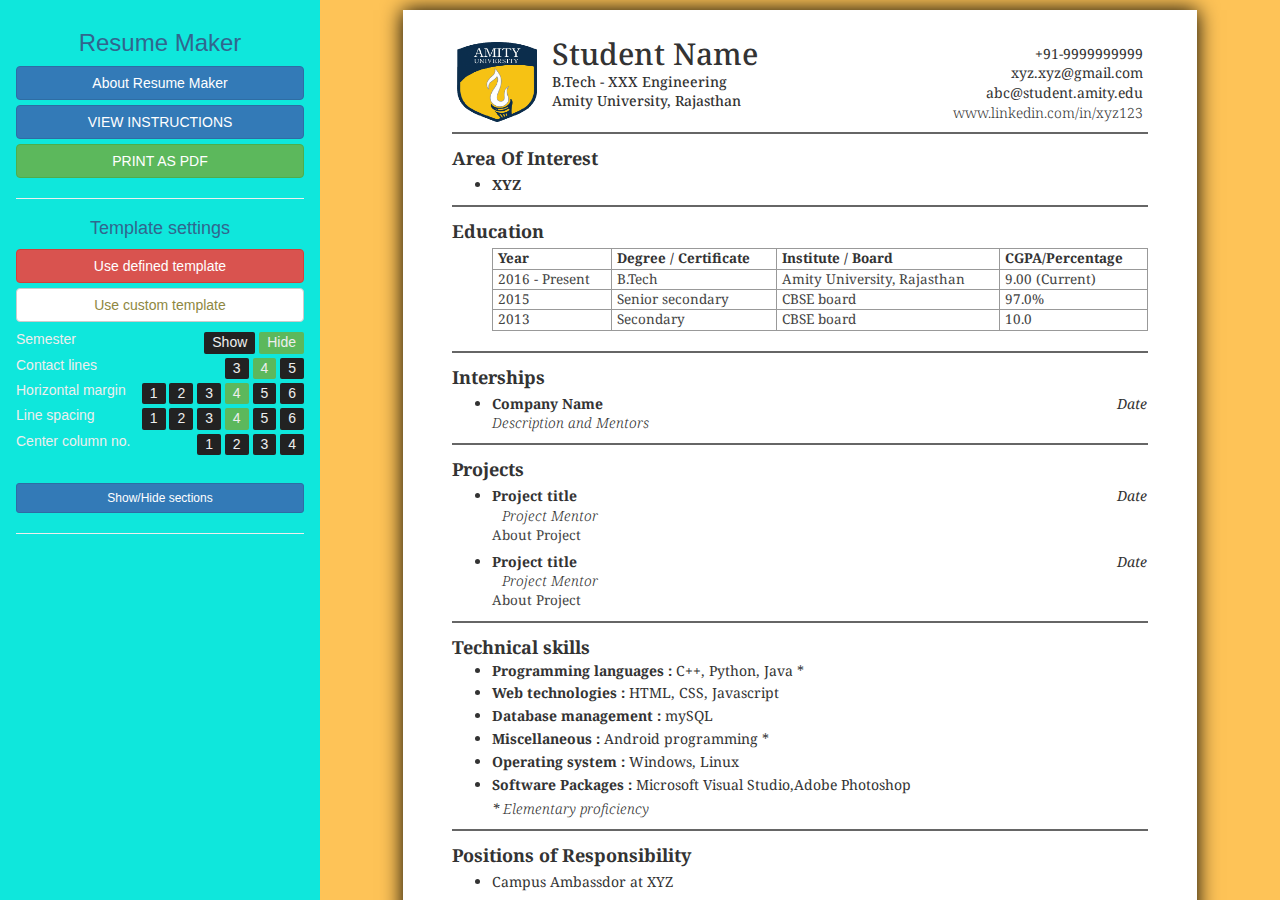
<file: index.html>
<html>
<head>
	<title>Resume Maker</title>
	<link rel="stylesheet" type="text/css" href="css/bootstrap.min.css">
	<!-- <link rel="stylesheet" type="text/css" href="css/scroll.css"> -->
	<link rel="stylesheet" type="text/css" href="css/column_scroll.css">
	<link rel="stylesheet" type="text/css" href="css/thin_scroll.css">
	<link rel="stylesheet" type="text/css" href="css/theme.css">
	<link rel="stylesheet" type="text/css" href="css/main.css">
	<link href='https://fonts.googleapis.com/css?family=Roboto:300,400,500' rel='stylesheet' type='text/css'>
	<link href='https://fonts.googleapis.com/css?family=Droid+Serif:400,700' rel='stylesheet' type='text/css'>
	<meta name="description" content="Online document editor like interface to create and save Resume">
	<meta name="keywords" content="resume,cv,maker,creator,generator,projects,computer science">
</head>

<body>

<div class="container-fluid">

	<div class="row">


		<div class="col-sm-3 no-print" id="left">

			<div id="panel">

					<h3 class="text-center" data-toggle="modal" data-target="#aboutModal">Resume Maker</h3>
                    <button class="btn btn-block btn-primary" data-toggle="modal" data-target="#aboutModal">About Resume Maker</button>
				

				<button class="btn btn-block btn-primary" data-toggle="modal" data-target="#usageModal">VIEW INSTRUCTIONS</button>
				<button class="btn btn-block btn-success" onclick="window.print()">PRINT AS PDF</button>

				<hr>

				<h4 class="text-center">Template settings</h4>
				<button id="defaultTemplateBtn" class="btn btn-block btn-danger" onclick="template('default');">Use defined template</button>
				<button id="customTemplateBtn" class="btn btn-block btn-default" onclick="template('custom');">Use custom template</button>
				<h5>
					Semester
					<div class="toggle-button">
						<div class="toggle-option" data-toggle="minor" id="minorShow">Show</div>
						<div class="toggle-option selected" data-toggle="minor" id="minorHide">Hide</div>
					</div>
				</h5>
				<h5>
					Contact lines
					<div class="toggle-button">
						<div class="toggle-option" data-toggle="contact" id="contact3">3</div>
						<div class="toggle-option selected" data-toggle="contact" id="contact4">4</div>
						<div class="toggle-option" data-toggle="contact" id="contact5">5</div>
					</div>
				</h5>
				<h5>
					Horizontal margin
					<div class="toggle-button">
						<div class="toggle-option" data-toggle="margin" id="margin1">1</div>
						<div class="toggle-option" data-toggle="margin" id="margin2">2</div>
						<div class="toggle-option" data-toggle="margin" id="margin3">3</div>
						<div class="toggle-option selected" data-toggle="margin" id="margin4">4</div>
						<div class="toggle-option" data-toggle="margin" id="margin5">5</div>
						<div class="toggle-option" data-toggle="margin" id="margin6">6</div>
					</div>
				</h5>
				<h5>
					Line spacing
					<div class="toggle-button">
						<div class="toggle-option" data-toggle="line" id="line1">1</div>
						<div class="toggle-option" data-toggle="line" id="line2">2</div>
						<div class="toggle-option" data-toggle="line" id="line3">3</div>
						<div class="toggle-option selected" data-toggle="line" id="line4">4</div>
						<div class="toggle-option" data-toggle="line" id="line5">5</div>
						<div class="toggle-option" data-toggle="line" id="line6">6</div>
					</div>
				</h5>
				<h5>
					Center column no.
					<div class="toggle-button">
						<div class="toggle-option multi-select" data-toggle="column" id="column1">1</div>
						<div class="toggle-option multi-select" data-toggle="column" id="column2">2</div>
						<div class="toggle-option multi-select" data-toggle="column" id="column3">3</div>
						<div class="toggle-option multi-select" data-toggle="column" id="column4">4</div>
					</div>
				</h5>
				
				<br>
				
				<div id="customTemplateOptions">
					<h5>
						Font type
						<div class="toggle-button">
							<div class="toggle-option" data-toggle="font" id="fontVerdanaSans">1</div>
							<div class="toggle-option" data-toggle="font" id="fontMonospace">2</div>
							<div class="toggle-option" data-toggle="font" id="fontRoboto">3</div>
							<div class="toggle-option selected" data-toggle="font" id="fontDroid">4</div>
						</div>
					</h5>
					<h5>
						Title case
						<div class="toggle-button">
							<div class="toggle-option selected" data-toggle="case" id="caseNormal">Default</div>
							<div class="toggle-option" data-toggle="case" id="caseUpper">Uppercase</div>
						</div>
					</h5>
					<h5>
						Title style
						<div class="toggle-button">
							<div class="toggle-option selected" data-toggle="title" id="titleRuled">Ruled</div>
							<div class="toggle-option" data-toggle="title" id="titleShaded">Shaded</div>
						</div>
					</h5>
					<h5>
						Title rule position
						<div class="toggle-button">
							<div class="toggle-option selected" data-toggle="rule" id="ruleAbove">Above title</div>
							<div class="toggle-option" data-toggle="rule" id="ruleBelow">Below title</div>
						</div>
					</h5>
					<br>
					<h5>
						Image
						<div class="toggle-button">
							<div class="toggle-option selected" data-toggle="image" id="imageShow">Show</div>
							<div class="toggle-option" data-toggle="image" id="imageHide">Hide</div>
						</div>
					</h5>
					<h5>
						Roll No
						<div class="toggle-button">
							<div class="toggle-option selected" data-toggle="roll" id="rollShow">Show</div>
							<div class="toggle-option" data-toggle="roll" id="rollHide">Hide</div>
						</div>
					</h5>
					<h5>
						Course
						<div class="toggle-button">
							<div class="toggle-option selected" data-toggle="course" id="course1">1 line</div>
							<div class="toggle-option" data-toggle="course" id="course2">2 lines</div>
						</div>
					</h5>
					<h5>
						Table border
						<div class="toggle-button">
							<div class="toggle-option selected" data-toggle="table" id="tableShow">Show</div>
							<div class="toggle-option" data-toggle="table" id="tableHide">Hide</div>
						</div>
					</h5>
					<h5>
						Education year column
						<div class="toggle-button">
							<div class="toggle-option selected" data-toggle="edyear" id="edyearFirst">First</div>
							<div class="toggle-option" data-toggle="edyear" id="edyearLat">Last</div>
						</div>
					</h5>
					<h5>
						Experience layout
						<div class="toggle-button">
							<div class="toggle-option selected" data-toggle="experience" id="experience1">L1</div>
							<div class="toggle-option" data-toggle="experience" id="experience2">L2</div>
						</div>
					</h5>
					<h5>
						Projects layout
						<div class="toggle-button">
							<div class="toggle-option selected" data-toggle="projects" id="projects1">L1</div>
							<div class="toggle-option" data-toggle="projects" id="projects2">L2</div>
						</div>
					</h5>
					<br>
				</div>

				<h5>
					<button class="btn btn-sm btn-block btn-primary" data-toggle="modal" data-target="#sectionToggleModal">Show/Hide sections</button>
				</h5>

				<hr>

				<!--<h4 class="text-center">Lists and points</h4>
				<button class="btn btn-block btn-xs btn-success" onclick="insertList();">+ Insert sub-list</button>
				<button class="btn btn-block btn-xs btn-warning" onclick="decreaseIndent();">&lt;&lt; Decrese indentation</button>
				<button class="btn btn-block btn-xs btn-warning" onclick="increaseIndent();">&gt;&gt; Increase indentation</button>
				<h5>
					List style :
					<div class="toggle-button">
						<button class="btn btn-xs custom-button" onclick="changeListStyle('disc');">&#9899;</button>
						<button class="btn btn-xs custom-button" onclick="changeListStyle('circle');">&#9898;</button>
						<button class="btn btn-xs custom-button" onclick="changeListStyle('square');">&#9632;</button>
						<button class="btn btn-xs custom-button" onclick="changeListStyle('dash');">-</button>
						<button class="btn btn-xs custom-button" onclick="changeListStyle('decimal');">1.</button>
						<button class="btn btn-xs custom-button" onclick="changeListStyle('upper-roman');">I.</button>
						<button class="btn btn-xs custom-button" onclick="changeListStyle('lower-roman');">i.</button>
						<button class="btn btn-xs custom-button" onclick="changeListStyle('upper-alpha');">A.</button>
						<button class="btn btn-xs custom-button" onclick="changeListStyle('lower-alpha');">a.</button>
					</div>
				</h5> -->

			</div>

		</div>


		<div class="col-sm-9 text-center" id="right">

			<div id="page" class="droid">

				<div class="row" style="margin-bottom:10px;">
				<div class="col-sm-12">
					<div style="display:inline-block;" id="image_box">
						<img src="images/logo.png" height="80" width="80">
					</div>
					<div id="info" style="display:inline-block;">
						<h2 id="contentName">Student Name</h2>
						<h5 id="contentCourse">B.Tech - XXX Engineering</h5>
						<h5 id="contentBranch">XXX Engineering</h5>
						<h5 id="contentMinor">Currently in X/6 semster.</h5>
						<h5 id="contentCollege">Amity University, Rajasthan</h5>
					</div>
					<div id="contact" style="float:right; display:inline-block;">
						+91-9999999999<br>
						xyz.xyz@gmail.com<br>
						abc@student.amity.edu<br>
						<span class="light" id="contactLink1">www.linkedin.com/in/xyz123<br></span>
						<span class="light" id="contactLink2">github.com/xyz123<br></span>
					</div>
				</div>
				</div>

				<div class="section" id="sectionExperience">
					<div class="section-title ruled rule-above">
						<hr class="hr-above">
						<h4><strong>Area Of Interest</strong></h4>
						<hr class="hr-below">
					</div>
					<ul>
					<li>
						<div>	
						<div class="title">XYZ</div>
						
						</div>
					</li>
					</ul>
				</div>


			
				<div class="section" id="sectionEducation">
					<div class="section-title ruled rule-above">
						<hr class="hr-above">
						<h4><strong>Education</strong></h4>
						<hr class="hr-below">
					</div>
					<ul class="nobullet">
					<li>
						<table class="table customBordered" id="educationTable">
							<tr>
								<td class="header"><strong>Year</strong></td>
								<td class="header"><strong>Degree / Certificate</strong></td>
								<td class="header"><strong>Institute / Board</strong></td>
								<td class="header"><strong>CGPA/Percentage</strong></td>
							</tr>
							<tr>
								<td>2016 - Present</td>
								<td>B.Tech</td>
								<td>Amity University, Rajasthan</td>
								<td>9.00 (Current)</td>
							</tr>
							<tr>
								<td>2015</td>
								<td>Senior secondary</td>
								<td>CBSE board</td>
								<td>97.0%</td>
							</tr>
							<tr>
								<td>2013</td>
								<td>Secondary</td>
								<td>CBSE board</td>
								<td>10.0</td>
							</tr>
						</table>
					</li>
					</ul>
				</div>


				

				<div class="section" id="sectionPublications">
					<div class="section-title ruled rule-above">
						<hr class="hr-above">
						<h4><strong>Interships</strong></h4>
						<hr class="hr-below">
					</div>
					<ul>
				
					<li>
						<div>	
						<div class="title">Company Name</div>
						<div class="time right">Date</div>
						</div>
						<div>
						<div class="mentor">Description and Mentors</div>
						</div>
					</li>
					</ul>
				</div>


				<div class="section" id="sectionProjects">
					<div class="section-title ruled rule-above">
						<hr class="hr-above">
						<h4><strong>Projects</strong></h4>
						<hr class="hr-below">
					</div>
					<ul>
					
					<li>
						<div>		
						<div class="title">Project title</div>
						<div class="time right">Date</div>
						</div>
						<div>
						<div class="mentor tab">Project Mentor</div>
						</div>
						<div>
						<div class="text">About Project</div>
						</div>
					</li>
					<li>
						<div>		
						<div class="title">Project title</div>
						<div class="time right">Date</div>
						</div>
						<div>
						<div class="mentor tab">Project Mentor</div>
						</div>
						<div>
						<div class="text">About Project</div>
						</div>
					</li>
					
					</ul>
				</div>

			
				<div class="section" id="sectionSkills">
					<div class="section-title ruled rule-above">
						<hr class="hr-above">
						<h4><strong>Technical skills</strong></h4>
						<hr class="hr-below">
					</div>
					<ul>
					<li>
						<strong><span class="skillCategory">Programming languages</span> :</strong>
						C++, Python, Java *
					</li>
					<li>
						<strong><span class="skillCategory">Web technologies</span> :</strong>
						HTML, CSS, Javascript
					</li>
					<li>
						<strong><span class="skillCategory">Database management</span> :</strong>
						mySQL
					</li>
					<li>
						<strong><span class="skillCategory">Miscellaneous</span> :</strong>
						Android programming *
					</li>
					<li>
						<strong><span class="skillCategory">Operating system</span> :</strong>
						Windows, Linux
					</li>
					<li>
						<strong><span class="skillCategory">Software Packages</span> :</strong>
						Microsoft Visual Studio,Adobe Photoshop
					</li>
					<div class="star"><i>*<span class="light"> Elementary proficiency</span></i></div>
					</ul>
				</div>


				<div class="section" id="sectionResponsibility">
					<div class="section-title ruled rule-above">
						<hr class="hr-above">
						<h4><strong>Positions of Responsibility</strong></h4>
						<hr class="hr-below">
					</div>
					<ul>
						<li>Campus Ambassdor at XYZ</li>
						<li>FootBall Captain at XYZ</li>
					</ul>
				</div>


				<div class="section" id="sectionAchievements">
					<div class="section-title ruled rule-above">
						<hr class="hr-above">
						<h4><strong>Achievements</strong></h4>
						<hr class="hr-below">
					</div>
					<ul>
					<li>
						<span class="title">ABC contest 2016 : </span>
						<span class="text">Secured 1st position in the National level contest.</span>
					</li>
					<li>
						<span class="title">Joint Entrance Examination 2015 : </span>
						<span class="text">Secured All India Rank 1 among 0.15 million candidates appearing for the test.</span>
					</li>
					
					</ul>
				</div>

			
				<div class="section" id="sectionCourses">
					<div class="section-title ruled rule-above">
						<hr class="hr-above">
						<h4><strong>Key courses taken</strong></h4>
						<hr class="hr-below">
					</div>
					<ul>
					<div class="row">
						<div class="col-sm-6">
							<li>Machine Learning</li>
							<li>Discrete Mathematics</li>
							<li>Python *</li>
						</div>
						<div class="col-sm-6">
							<li>Software engineering</li>
							<li>Computer Architecture *</li>
							<li>Operating System *</li>
						</div>
					</div>
					<div class="star"><i>*<span class="light"> To be completed in Nov 2019</span></i></div>
					</ul>
				</div>

				<div class="section" id="sectionCourses">
					<div class="section-title ruled rule-above">
						<hr class="hr-above">
						<h4><strong>Languages Known</strong></h4>
						<hr class="hr-below">
					</div>
					<ul>
					<div class="row">
						<div class="col-sm-6">
							<li>English</li>
							<li>Hindi</li>
							<li>German *</li>
						</div>
					</div>
					<div class="star"><i>*<span class="light"> Beginner's Level</span></i></div>
					</ul>
				</div>

                <div class="section" id="sectionlinks">
                    <div class="section-title ruled rule-above">
                        <hr class="hr-above">
                        <h4><strong>Links</strong></h4>
                        <hr class="hr-below">
                    </div>
                    <ul>
                    <div class="row">
                        <div class="col-sm-6">
                            <li>GitHub://xyz</li>
                            <li>Linkedin://xyz</li>
                            <li>Medium://xyz</li>
                        </div>
                        <div class="col-sm-6">
                            <li>CodeChef://xyz</li>
                            <li>HackerRank://xyz</li>
                            <li>Web-Page://xyz.github.io</li>
                        </div>
                        </div>
                    </ul>
                </div>
                
				<div class="section" id="sectionCurricular">
					<div class="section-title ruled rule-above">
						<hr class="hr-above">
						<h4><strong>Extracurriculars</strong></h4>
						<hr class="hr-below">
					</div>
					<ul>
					<li>
						<span class="title">ABC workshop : </span>
						<span class="text">Attended a 3-day workshop on Android development.</span>
					</li>
					<li>
						<span class="title">ABC contest 2019 : </span>
						<span class="text">Secured 1st position in the National level contest.</span>
					</li>
					</ul>
				</div>

				
				<div class="section" id="sectionInterest">
					<div class="section-title ruled rule-above">
						<hr class="hr-above">
						<h4><strong>Fields of interest (OR Research interests)</strong></h4>
						<hr class="hr-below">
					</div>
					<ul>
					<div class="row">
						<div class="col-sm-6">
							<li>Advanced XYZ</li>
							<li>ABC design</li>
						</div>
						<div class="col-sm-6">
							<li>XYZ processing</li>
							<li>Robotics</li>
						</div>
					</div>
					</ul>
				</div>
				
				<div class="section" id="sectionFooterMessage">
					<div class="section-title ruled rule-above">
						<hr class="hr-above">
						<h6><strong>(References available on request)</strong></h6>
					</div>
				</div>

			</div>
			
		</div>


	</div>

</div>


<div class="modal fade" id="usageModal" tabindex='-1'>
	<div class="modal-dialog">
		<div class="modal-content">

			<div class="modal-body">
				<button type="button" class="close" data-dismiss="modal">&times;</button>
				<h5><strong>Note : </strong>Use <strong>Google Chrome</strong>. Other browsers are unable to print properly and don't support some features.</h5>
				<h4><strong>Editing content</strong></h4>
				<ul>
					<li>Edit the Resume content just like a normal document editor (cut,copy,undo etc).</li>
					<li>Entire sections can be added, reordered, removed just by cut,copy,pasting method. (Use "show/hide sections" button to hide but retain content)</li>
					<li>To remove a section/point/mentor/link etc, just delete it.</li>
					<li>For styled/formatted text, select the text portion and press <kbd>Ctrl+b</kbd> for bold, <kbd>Ctrl+i</kbd> for italics, <kbd>Ctrl+u</kbd> for underlined text.</li>
					<li>Use "Insert sub-list" button to insert sub-points in a point. (like as in achivements section)</li>
					<li>Change indentation and bullet style of the list where your cursor is placed.</li>
				</ul>
			</div>

		</div>
	</div>
</div>

<div class="modal fade" id="sectionToggleModal" tabindex='-1'>
	<div class="modal-dialog">
		<div class="modal-content">
			<div class="modal-body">
				<button type="button" class="close" data-dismiss="modal">&times;</button>
				<div class="checkbox"><label><input type="checkbox" name="sectionToggle" checked="true" value="sectionEducation">Education</label></div>
				<div class="checkbox"><label><input type="checkbox" name="sectionToggle" checked="true" value="sectionExperience">Experience</label></div>
				<div class="checkbox"><label><input type="checkbox" name="sectionToggle" checked="true" value="sectionPublications">Publications</label></div>
				<div class="checkbox"><label><input type="checkbox" name="sectionToggle" checked="true" value="sectionProjects">Projects</label></div>
				<div class="checkbox"><label><input type="checkbox" name="sectionToggle" checked="true" value="sectionSkills">Technical Skills</label></div>
				<div class="checkbox"><label><input type="checkbox" name="sectionToggle" checked="true" value="sectionResponsibility">Positions of Responsibility</label></div>
				<div class="checkbox"><label><input type="checkbox" name="sectionToggle" checked="true" value="sectionAchievements">Achievements</label></div>
				<div class="checkbox"><label><input type="checkbox" name="sectionToggle" checked="true" value="sectionCourses">Key courses taken</label></div>
                <div class="checkbox"><label><input type="checkbox" name="sectionToggle" checked="true" value="sectionlinks">Links</label></div>
				<div class="checkbox"><label><input type="checkbox" name="sectionToggle" checked="true" value="sectionCurricular">Extra curriculars</label></div>
				<div class="checkbox"><label><input type="checkbox" name="sectionToggle" value="sectionFooterMessage">References message</label></div>
			</div>
		</div>
	</div>
</div>

<div class="modal fade" id="aboutModal" tabindex="-1">
    <div class="modal-dialog">
        <div class="modal-content">
            <div class="modal-body">
                <button type="button" class="close" data-dismiss="modal">&times;</button>
                <h4><strong>Resume Builder:</strong></h4><h5>This Resume Builder is created by</h5><h5><strong>Prabhansh Mishra</strong></h5>
                <br>
                <h5><strong>Technologies used:</strong></h5>
                <ul>
                    <li>HTML/CSS/JavaScript</li>
                    <li>Chrome Browser</li>
                </ul>
            </div>
        </div>
    </div>
</div>

<script type="text/javascript" src="js/jquery.min.js"></script>
<script type="text/javascript" src="js/bootstrap.min.js"></script>
<script type="text/javascript" src="js/main.js"></script>

</body>

</html>
</file>
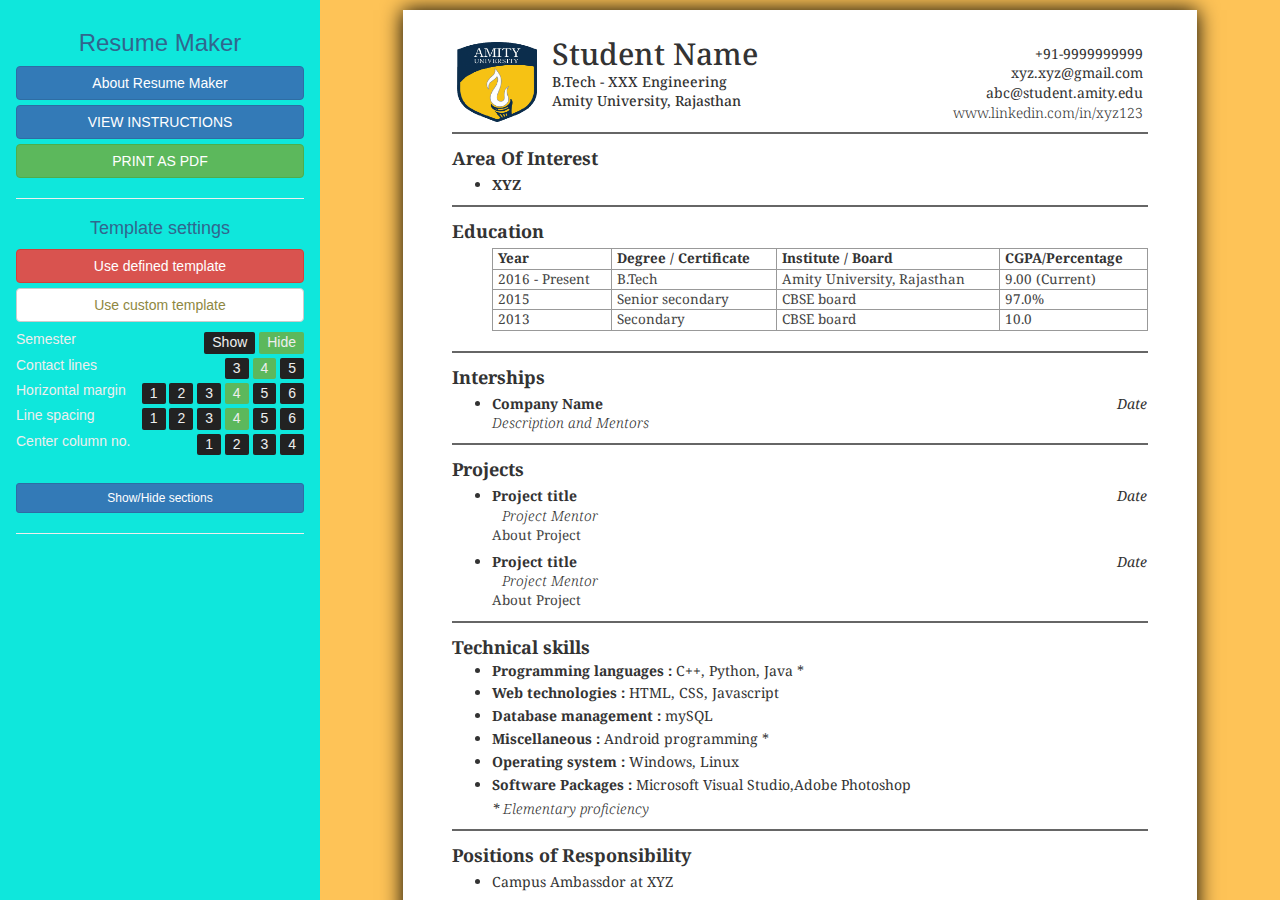
<file: iindex.html>
<html>
<head>
	<title>Resume Maker</title>
	<link rel="stylesheet" type="text/css" href="css/bootstrap.min.css">
	<!-- <link rel="stylesheet" type="text/css" href="css/scroll.css"> -->
	<link rel="stylesheet" type="text/css" href="css/column_scroll.css">
	<link rel="stylesheet" type="text/css" href="css/thin_scroll.css">
	<link rel="stylesheet" type="text/css" href="css/theme.css">
	<link rel="stylesheet" type="text/css" href="css/main.css">
	<link href='https://fonts.googleapis.com/css?family=Roboto:300,400,500' rel='stylesheet' type='text/css'>
	<link href='https://fonts.googleapis.com/css?family=Droid+Serif:400,700' rel='stylesheet' type='text/css'>
	<meta name="description" content="Online document editor like interface to create and save Resume">
	<meta name="keywords" content="resume,cv,maker,creator,generator,projects,computer science">
</head>

<body>

<div class="container-fluid">

	<div class="row">


		<div class="col-sm-3 no-print" id="left">

			<div id="panel">

					<h3 class="text-center" data-toggle="modal" data-target="#aboutModal">Resume Maker</h3>
                    <button class="btn btn-block btn-primary" data-toggle="modal" data-target="#aboutModal">About Resume Maker</button>
				

				<button class="btn btn-block btn-primary" data-toggle="modal" data-target="#usageModal">VIEW INSTRUCTIONS</button>
				<button class="btn btn-block btn-success" onclick="window.print()">PRINT AS PDF</button>

				<hr>

				<h4 class="text-center">Template settings</h4>
				<button id="defaultTemplateBtn" class="btn btn-block btn-danger" onclick="template('default');">Use defined template</button>
				<button id="customTemplateBtn" class="btn btn-block btn-default" onclick="template('custom');">Use custom template</button>
				<h5>
					Semester
					<div class="toggle-button">
						<div class="toggle-option" data-toggle="minor" id="minorShow">Show</div>
						<div class="toggle-option selected" data-toggle="minor" id="minorHide">Hide</div>
					</div>
				</h5>
				<h5>
					Contact lines
					<div class="toggle-button">
						<div class="toggle-option" data-toggle="contact" id="contact3">3</div>
						<div class="toggle-option selected" data-toggle="contact" id="contact4">4</div>
						<div class="toggle-option" data-toggle="contact" id="contact5">5</div>
					</div>
				</h5>
				<h5>
					Horizontal margin
					<div class="toggle-button">
						<div class="toggle-option" data-toggle="margin" id="margin1">1</div>
						<div class="toggle-option" data-toggle="margin" id="margin2">2</div>
						<div class="toggle-option" data-toggle="margin" id="margin3">3</div>
						<div class="toggle-option selected" data-toggle="margin" id="margin4">4</div>
						<div class="toggle-option" data-toggle="margin" id="margin5">5</div>
						<div class="toggle-option" data-toggle="margin" id="margin6">6</div>
					</div>
				</h5>
				<h5>
					Line spacing
					<div class="toggle-button">
						<div class="toggle-option" data-toggle="line" id="line1">1</div>
						<div class="toggle-option" data-toggle="line" id="line2">2</div>
						<div class="toggle-option" data-toggle="line" id="line3">3</div>
						<div class="toggle-option selected" data-toggle="line" id="line4">4</div>
						<div class="toggle-option" data-toggle="line" id="line5">5</div>
						<div class="toggle-option" data-toggle="line" id="line6">6</div>
					</div>
				</h5>
				<h5>
					Center column no.
					<div class="toggle-button">
						<div class="toggle-option multi-select" data-toggle="column" id="column1">1</div>
						<div class="toggle-option multi-select" data-toggle="column" id="column2">2</div>
						<div class="toggle-option multi-select" data-toggle="column" id="column3">3</div>
						<div class="toggle-option multi-select" data-toggle="column" id="column4">4</div>
					</div>
				</h5>
				
				<br>
				
				<div id="customTemplateOptions">
					<h5>
						Font type
						<div class="toggle-button">
							<div class="toggle-option" data-toggle="font" id="fontVerdanaSans">1</div>
							<div class="toggle-option" data-toggle="font" id="fontMonospace">2</div>
							<div class="toggle-option" data-toggle="font" id="fontRoboto">3</div>
							<div class="toggle-option selected" data-toggle="font" id="fontDroid">4</div>
						</div>
					</h5>
					<h5>
						Title case
						<div class="toggle-button">
							<div class="toggle-option selected" data-toggle="case" id="caseNormal">Default</div>
							<div class="toggle-option" data-toggle="case" id="caseUpper">Uppercase</div>
						</div>
					</h5>
					<h5>
						Title style
						<div class="toggle-button">
							<div class="toggle-option selected" data-toggle="title" id="titleRuled">Ruled</div>
							<div class="toggle-option" data-toggle="title" id="titleShaded">Shaded</div>
						</div>
					</h5>
					<h5>
						Title rule position
						<div class="toggle-button">
							<div class="toggle-option selected" data-toggle="rule" id="ruleAbove">Above title</div>
							<div class="toggle-option" data-toggle="rule" id="ruleBelow">Below title</div>
						</div>
					</h5>
					<br>
					<h5>
						Image
						<div class="toggle-button">
							<div class="toggle-option selected" data-toggle="image" id="imageShow">Show</div>
							<div class="toggle-option" data-toggle="image" id="imageHide">Hide</div>
						</div>
					</h5>
					<h5>
						Roll No
						<div class="toggle-button">
							<div class="toggle-option selected" data-toggle="roll" id="rollShow">Show</div>
							<div class="toggle-option" data-toggle="roll" id="rollHide">Hide</div>
						</div>
					</h5>
					<h5>
						Course
						<div class="toggle-button">
							<div class="toggle-option selected" data-toggle="course" id="course1">1 line</div>
							<div class="toggle-option" data-toggle="course" id="course2">2 lines</div>
						</div>
					</h5>
					<h5>
						Table border
						<div class="toggle-button">
							<div class="toggle-option selected" data-toggle="table" id="tableShow">Show</div>
							<div class="toggle-option" data-toggle="table" id="tableHide">Hide</div>
						</div>
					</h5>
					<h5>
						Education year column
						<div class="toggle-button">
							<div class="toggle-option selected" data-toggle="edyear" id="edyearFirst">First</div>
							<div class="toggle-option" data-toggle="edyear" id="edyearLat">Last</div>
						</div>
					</h5>
					<h5>
						Experience layout
						<div class="toggle-button">
							<div class="toggle-option selected" data-toggle="experience" id="experience1">L1</div>
							<div class="toggle-option" data-toggle="experience" id="experience2">L2</div>
						</div>
					</h5>
					<h5>
						Projects layout
						<div class="toggle-button">
							<div class="toggle-option selected" data-toggle="projects" id="projects1">L1</div>
							<div class="toggle-option" data-toggle="projects" id="projects2">L2</div>
						</div>
					</h5>
					<br>
				</div>

				<h5>
					<button class="btn btn-sm btn-block btn-primary" data-toggle="modal" data-target="#sectionToggleModal">Show/Hide sections</button>
				</h5>

				<hr>

				<!--<h4 class="text-center">Lists and points</h4>
				<button class="btn btn-block btn-xs btn-success" onclick="insertList();">+ Insert sub-list</button>
				<button class="btn btn-block btn-xs btn-warning" onclick="decreaseIndent();">&lt;&lt; Decrese indentation</button>
				<button class="btn btn-block btn-xs btn-warning" onclick="increaseIndent();">&gt;&gt; Increase indentation</button>
				<h5>
					List style :
					<div class="toggle-button">
						<button class="btn btn-xs custom-button" onclick="changeListStyle('disc');">&#9899;</button>
						<button class="btn btn-xs custom-button" onclick="changeListStyle('circle');">&#9898;</button>
						<button class="btn btn-xs custom-button" onclick="changeListStyle('square');">&#9632;</button>
						<button class="btn btn-xs custom-button" onclick="changeListStyle('dash');">-</button>
						<button class="btn btn-xs custom-button" onclick="changeListStyle('decimal');">1.</button>
						<button class="btn btn-xs custom-button" onclick="changeListStyle('upper-roman');">I.</button>
						<button class="btn btn-xs custom-button" onclick="changeListStyle('lower-roman');">i.</button>
						<button class="btn btn-xs custom-button" onclick="changeListStyle('upper-alpha');">A.</button>
						<button class="btn btn-xs custom-button" onclick="changeListStyle('lower-alpha');">a.</button>
					</div>
				</h5> -->

			</div>

		</div>


		<div class="col-sm-9 text-center" id="right">

			<div id="page" class="droid">

				<div class="row" style="margin-bottom:10px;">
				<div class="col-sm-12">
					<div style="display:inline-block;" id="image_box">
						<img src="images/logo.png" height="80" width="80">
					</div>
					<div id="info" style="display:inline-block;">
						<h2 id="contentName">Student Name</h2>
						<h5 id="contentCourse">B.Tech - XXX Engineering</h5>
						<h5 id="contentBranch">XXX Engineering</h5>
						<h5 id="contentMinor">Currently in X/6 semster.</h5>
						<h5 id="contentCollege">Amity University, Rajasthan</h5>
					</div>
					<div id="contact" style="float:right; display:inline-block;">
						+91-9999999999<br>
						xyz.xyz@gmail.com<br>
						abc@student.amity.edu<br>
						<span class="light" id="contactLink1">www.linkedin.com/in/xyz123<br></span>
						<span class="light" id="contactLink2">github.com/xyz123<br></span>
					</div>
				</div>
				</div>

				<div class="section" id="sectionExperience">
					<div class="section-title ruled rule-above">
						<hr class="hr-above">
						<h4><strong>Area Of Interest</strong></h4>
						<hr class="hr-below">
					</div>
					<ul>
					<li>
						<div>	
						<div class="title">XYZ</div>
						
						</div>
					</li>
					</ul>
				</div>


			
				<div class="section" id="sectionEducation">
					<div class="section-title ruled rule-above">
						<hr class="hr-above">
						<h4><strong>Education</strong></h4>
						<hr class="hr-below">
					</div>
					<ul class="nobullet">
					<li>
						<table class="table customBordered" id="educationTable">
							<tr>
								<td class="header"><strong>Year</strong></td>
								<td class="header"><strong>Degree / Certificate</strong></td>
								<td class="header"><strong>Institute / Board</strong></td>
								<td class="header"><strong>CGPA/Percentage</strong></td>
							</tr>
							<tr>
								<td>2016 - Present</td>
								<td>B.Tech</td>
								<td>Amity University, Rajasthan</td>
								<td>9.00 (Current)</td>
							</tr>
							<tr>
								<td>2015</td>
								<td>Senior secondary</td>
								<td>CBSE board</td>
								<td>97.0%</td>
							</tr>
							<tr>
								<td>2013</td>
								<td>Secondary</td>
								<td>CBSE board</td>
								<td>10.0</td>
							</tr>
						</table>
					</li>
					</ul>
				</div>


				

				<div class="section" id="sectionPublications">
					<div class="section-title ruled rule-above">
						<hr class="hr-above">
						<h4><strong>Interships</strong></h4>
						<hr class="hr-below">
					</div>
					<ul>
				
					<li>
						<div>	
						<div class="title">Company Name</div>
						<div class="time right">Date</div>
						</div>
						<div>
						<div class="mentor">Description and Mentors</div>
						</div>
					</li>
					</ul>
				</div>


				<div class="section" id="sectionProjects">
					<div class="section-title ruled rule-above">
						<hr class="hr-above">
						<h4><strong>Projects</strong></h4>
						<hr class="hr-below">
					</div>
					<ul>
					
					<li>
						<div>		
						<div class="title">Project title</div>
						<div class="time right">Date</div>
						</div>
						<div>
						<div class="mentor tab">Project Mentor</div>
						</div>
						<div>
						<div class="text">About Project</div>
						</div>
					</li>
					<li>
						<div>		
						<div class="title">Project title</div>
						<div class="time right">Date</div>
						</div>
						<div>
						<div class="mentor tab">Project Mentor</div>
						</div>
						<div>
						<div class="text">About Project</div>
						</div>
					</li>
					
					</ul>
				</div>

			
				<div class="section" id="sectionSkills">
					<div class="section-title ruled rule-above">
						<hr class="hr-above">
						<h4><strong>Technical skills</strong></h4>
						<hr class="hr-below">
					</div>
					<ul>
					<li>
						<strong><span class="skillCategory">Programming languages</span> :</strong>
						C++, Python, Java *
					</li>
					<li>
						<strong><span class="skillCategory">Web technologies</span> :</strong>
						HTML, CSS, Javascript
					</li>
					<li>
						<strong><span class="skillCategory">Database management</span> :</strong>
						mySQL
					</li>
					<li>
						<strong><span class="skillCategory">Miscellaneous</span> :</strong>
						Android programming *
					</li>
					<li>
						<strong><span class="skillCategory">Operating system</span> :</strong>
						Windows, Linux
					</li>
					<li>
						<strong><span class="skillCategory">Software Packages</span> :</strong>
						Microsoft Visual Studio,Adobe Photoshop
					</li>
					<div class="star"><i>*<span class="light"> Elementary proficiency</span></i></div>
					</ul>
				</div>


				<div class="section" id="sectionResponsibility">
					<div class="section-title ruled rule-above">
						<hr class="hr-above">
						<h4><strong>Positions of Responsibility</strong></h4>
						<hr class="hr-below">
					</div>
					<ul>
						<li>Campus Ambassdor at XYZ</li>
						<li>FootBall Captain at XYZ</li>
					</ul>
				</div>


				<div class="section" id="sectionAchievements">
					<div class="section-title ruled rule-above">
						<hr class="hr-above">
						<h4><strong>Achievements</strong></h4>
						<hr class="hr-below">
					</div>
					<ul>
					<li>
						<span class="title">ABC contest 2016 : </span>
						<span class="text">Secured 1st position in the National level contest.</span>
					</li>
					<li>
						<span class="title">Joint Entrance Examination 2015 : </span>
						<span class="text">Secured All India Rank 1 among 0.15 million candidates appearing for the test.</span>
					</li>
					
					</ul>
				</div>

			
				<div class="section" id="sectionCourses">
					<div class="section-title ruled rule-above">
						<hr class="hr-above">
						<h4><strong>Key courses taken</strong></h4>
						<hr class="hr-below">
					</div>
					<ul>
					<div class="row">
						<div class="col-sm-6">
							<li>Machine Learning</li>
							<li>Discrete Mathematics</li>
							<li>Python *</li>
						</div>
						<div class="col-sm-6">
							<li>Software engineering</li>
							<li>Computer Architecture *</li>
							<li>Operating System *</li>
						</div>
					</div>
					<div class="star"><i>*<span class="light"> To be completed in Nov 2019</span></i></div>
					</ul>
				</div>

				<div class="section" id="sectionCourses">
					<div class="section-title ruled rule-above">
						<hr class="hr-above">
						<h4><strong>Languages Known</strong></h4>
						<hr class="hr-below">
					</div>
					<ul>
					<div class="row">
						<div class="col-sm-6">
							<li>English</li>
							<li>Hindi</li>
							<li>German *</li>
						</div>
					</div>
					<div class="star"><i>*<span class="light"> Beginner's Level</span></i></div>
					</ul>
				</div>

                <div class="section" id="sectionlinks">
                    <div class="section-title ruled rule-above">
                        <hr class="hr-above">
                        <h4><strong>Links</strong></h4>
                        <hr class="hr-below">
                    </div>
                    <ul>
                    <div class="row">
                        <div class="col-sm-6">
                            <li>GitHub://xyz</li>
                            <li>Linkedin://xyz</li>
                            <li>Medium://xyz</li>
                        </div>
                        <div class="col-sm-6">
                            <li>CodeChef://xyz</li>
                            <li>HackerRank://xyz</li>
                            <li>Web-Page://xyz.github.io</li>
                        </div>
                        </div>
                    </ul>
                </div>
                
				<div class="section" id="sectionCurricular">
					<div class="section-title ruled rule-above">
						<hr class="hr-above">
						<h4><strong>Extracurriculars</strong></h4>
						<hr class="hr-below">
					</div>
					<ul>
					<li>
						<span class="title">ABC workshop : </span>
						<span class="text">Attended a 3-day workshop on Android development.</span>
					</li>
					<li>
						<span class="title">ABC contest 2019 : </span>
						<span class="text">Secured 1st position in the National level contest.</span>
					</li>
					</ul>
				</div>

				
				<div class="section" id="sectionInterest">
					<div class="section-title ruled rule-above">
						<hr class="hr-above">
						<h4><strong>Fields of interest (OR Research interests)</strong></h4>
						<hr class="hr-below">
					</div>
					<ul>
					<div class="row">
						<div class="col-sm-6">
							<li>Advanced XYZ</li>
							<li>ABC design</li>
						</div>
						<div class="col-sm-6">
							<li>XYZ processing</li>
							<li>Robotics</li>
						</div>
					</div>
					</ul>
				</div>
				
				<div class="section" id="sectionFooterMessage">
					<div class="section-title ruled rule-above">
						<hr class="hr-above">
						<h6><strong>(References available on request)</strong></h6>
					</div>
				</div>

			</div>
			
		</div>


	</div>

</div>


<div class="modal fade" id="usageModal" tabindex='-1'>
	<div class="modal-dialog">
		<div class="modal-content">

			<div class="modal-body">
				<button type="button" class="close" data-dismiss="modal">&times;</button>
				<h5><strong>Note : </strong>Use <strong>Google Chrome</strong>. Other browsers are unable to print properly and don't support some features.</h5>
				<h4><strong>Editing content</strong></h4>
				<ul>
					<li>Edit the Resume content just like a normal document editor (cut,copy,undo etc).</li>
					<li>Entire sections can be added, reordered, removed just by cut,copy,pasting method. (Use "show/hide sections" button to hide but retain content)</li>
					<li>To remove a section/point/mentor/link etc, just delete it.</li>
					<li>For styled/formatted text, select the text portion and press <kbd>Ctrl+b</kbd> for bold, <kbd>Ctrl+i</kbd> for italics, <kbd>Ctrl+u</kbd> for underlined text.</li>
					<li>Use "Insert sub-list" button to insert sub-points in a point. (like as in achivements section)</li>
					<li>Change indentation and bullet style of the list where your cursor is placed.</li>
				</ul>
			</div>

		</div>
	</div>
</div>

<div class="modal fade" id="sectionToggleModal" tabindex='-1'>
	<div class="modal-dialog">
		<div class="modal-content">
			<div class="modal-body">
				<button type="button" class="close" data-dismiss="modal">&times;</button>
				<div class="checkbox"><label><input type="checkbox" name="sectionToggle" checked="true" value="sectionEducation">Education</label></div>
				<div class="checkbox"><label><input type="checkbox" name="sectionToggle" checked="true" value="sectionExperience">Experience</label></div>
				<div class="checkbox"><label><input type="checkbox" name="sectionToggle" checked="true" value="sectionPublications">Publications</label></div>
				<div class="checkbox"><label><input type="checkbox" name="sectionToggle" checked="true" value="sectionProjects">Projects</label></div>
				<div class="checkbox"><label><input type="checkbox" name="sectionToggle" checked="true" value="sectionSkills">Technical Skills</label></div>
				<div class="checkbox"><label><input type="checkbox" name="sectionToggle" checked="true" value="sectionResponsibility">Positions of Responsibility</label></div>
				<div class="checkbox"><label><input type="checkbox" name="sectionToggle" checked="true" value="sectionAchievements">Achievements</label></div>
				<div class="checkbox"><label><input type="checkbox" name="sectionToggle" checked="true" value="sectionCourses">Key courses taken</label></div>
                <div class="checkbox"><label><input type="checkbox" name="sectionToggle" checked="true" value="sectionlinks">Links</label></div>
				<div class="checkbox"><label><input type="checkbox" name="sectionToggle" checked="true" value="sectionCurricular">Extra curriculars</label></div>
				<div class="checkbox"><label><input type="checkbox" name="sectionToggle" value="sectionFooterMessage">References message</label></div>
			</div>
		</div>
	</div>
</div>

<div class="modal fade" id="aboutModal" tabindex="-1">
    <div class="modal-dialog">
        <div class="modal-content">
            <div class="modal-body">
                <button type="button" class="close" data-dismiss="modal">&times;</button>
                <h4><strong>Resume Builder:</strong></h4><h5>This Resume Builder is created by</h5><h5><strong>Prabhansh Mishra</strong></h5>
                <br>
                <h5><strong>Technologies used:</strong></h5>
                <ul>
                    <li>HTML/CSS/JavaScript</li>
                    <li>Chrome Browser</li>
                </ul>
            </div>
        </div>
    </div>
</div>

<script type="text/javascript" src="js/jquery.min.js"></script>
<script type="text/javascript" src="js/bootstrap.min.js"></script>
<script type="text/javascript" src="js/main.js"></script>

</body>

</html>
</file>
<file: css/column_scroll.css>
#left , #right {
	overflow: auto;
	padding: 0;
}
#right {
	right: 0;
}
@media(min-width:768px)
{
	#left , #right {
		position: absolute;
		margin-top: 0px;
		top: 0;
		bottom: 0;
	}
}

@media print {
	.no-print, .no-print * { display: none !important; }

	#left , #right {
		overflow: initial;
		min-height: initial;
		height: initial;
		position: relative;
		margin-top: 0px;
	}

	.col-sm-1, .col-sm-2, .col-sm-3, .col-sm-4, .col-sm-5, .col-sm-6, .col-sm-7, .col-sm-8, .col-sm-9, .col-sm-10, .col-sm-11, .col-sm-12 { float: left; }
	.col-sm-12 { width: 100%; }
	.col-sm-11 { width: 91.66666667%; }
	.col-sm-10 { width: 83.33333333%; }
	.col-sm-9 { width: 75%; }
	.col-sm-8 { width: 66.66666667%; }
	.col-sm-7 { width: 58.33333333%; }
	.col-sm-6 { width: 50%; }
	.col-sm-5 { width: 41.66666667%; }
	.col-sm-4 { width: 33.33333333%; }
	.col-sm-3 { width: 25%; }
	.col-sm-2 { width: 16.66666667%; }
	.col-sm-1 { width: 8.33333333%; }
}
</file>
<file: css/thin_scroll.css>
::-webkit-scrollbar {
	width: 8px;
	height: 8px;
}
::-webkit-scrollbar-track {
	-webkit-box-shadow: inset 0 0 6px hsla(0,0%,0%,0.3);
	border-radius: 0px;
}
::-webkit-scrollbar-thumb {
	border-radius: 0px;
	 background-color: hsla(0,0%,100%,0.5);
	-webkit-box-shadow: inset 0 0 6px hsla(0,0%,100%,1);
}
::-webkit-scrollbar-thumb:hover {
	background-color: hsla(0,0%,100%,0.7);
}
</file>
<file: css/theme.css>
ul.nobullet {
	list-style: none;
}
ul.disc {
	list-style: disc;
	margin-left: 0px;
	padding-left: 20px;
}
ul.circle {
	list-style: circle;
	margin-left: 0px;
	padding-left: 20px;
}
ul.square {
	list-style: square;
	margin-left: 0px;
	padding-left: 20px;
}
ul.dash {
	list-style: none;
	padding-left: 0px;
	margin-left: 0px;
}
ul.dash li {
	padding-left: 20px;
	text-indent: -1em;
}
ul.dash li:before {
	content: "-";
	padding-right: 10px;
}
ul.decimal {
	list-style: decimal;
	margin-left: 0px;
	padding-left: 20px;
}
ul.upper-roman {
	list-style: upper-roman;
	margin-left: 0px;
	padding-left: 20px;
}
ul.lower-roman {
	list-style: lower-roman;
	margin-left: 0px;
	padding-left: 20px;
}
ul.upper-alpha {
	list-style: upper-alpha;
	margin-left: 0px;
	padding-left: 20px;
}
ul.lower-alpha {
	list-style: lower-alpha;
	margin-left: 0px;
	padding-left: 20px;
}


.corner {
	border-radius: 0px;
}

.toggle-button {
	display: inline-block;
	float: right;
}
.toggle-option {
	display: inline-block;
	padding: 3px;
	padding-left: 8px;
	padding-right: 8px;
	cursor: pointer;
	border-radius: 2px;
}
.toggle-option {
	background-color: #222;
}
.toggle-option.selected {
	
	background-color: #5cb85c;
	
}


.custom-button {
	display: inline-block;
	padding: 3px;
	padding-top: 0px;
	padding-bottom: 0px;
	cursor: pointer;
	border-radius: 2px;
}
.custom-button {
	background-color: #8E44AD;
}
.custom-button.selected {
	background-color: #E74C3C;
}



.btn-group {
	display: inline-block;
	padding: 3px;
	padding-top: 0px;
	padding-bottom: 0px;
	cursor: pointer;
	border-radius: 2px;
}

.btn-violet {
	background-color: #812990;
}
.btn-teal {
	background-color: #812990;
}



kbd {
	padding: 0;
	padding-left: 3px;
	padding-right: 3px;
	background-color: #666;
}
</file>
<file: css/main.css>
body {
	background-color: #FEC357;
	line-height: 1.4em;
	padding: 0;
	margin: 0;
}

#left {
	background-color: #0FE7DC;
	line-height: 1em;
}
#left * {
	color: #eee;
}
#left h3 , #left h4 {
	color: #31668E;
}
#left .btn {
	color: #fff;
}
#left .btn.btn-default {
	color: #8E8741;
}


#panel {
	padding: 5%;
	color: white;
	padding-top: 10px;
	padding-bottom: 10px;
}
#titleBox * {
	font-size: 2em;
}
#customTemplateOptions {
	display: none;
}




#page {
	/* width: 794px; */
	/* height: 29.7cm; */
	width: 21cm;
	background-color: white;
	margin: 1% auto 1% auto;
	padding: 0.2cm 1.3cm 1cm 1.3cm;
	box-shadow: 0px 0px 20px 0px #000;
	line-height: 1.4em;
	text-align: left;
}


#page h2 {
	margin-bottom: 4px;
}
#page h5 {
	margin-top: 2px; margin-bottom: 3px;
}

a {
	color: #666;
}
a.blue {
	color: blue;
	text-decoration: none;
	border-bottom: 1px dotted blue;
}
a.blue:hover {
	color: blue;
	text-decoration: none;
	border-bottom: 1px solid blue;
}

ul {
	margin-left: 20px;
	padding-left: 20px;
}
li {
	margin-top: 1%;
}
li li {
	margin-top: 0.25%;
}



.star {
	margin-top: 5px;
}
.light {
	font-weight: 300;
}
.grey {
	color: #666;
}
.borderless { margin-bottom: 0; }
.half {
	display: inline-block;
	width: 49.5%;
}
.left {
	float: left;
}
.right {
	float: right;
}
.tab {
	margin-left: 10px;
}



#image_box {
	float: left;
	margin-top: 25px;
	margin-left: 5px;
	margin-right: 15px;
}
#info {
	margin-bottom: 0px;
	margin-top: auto;
}
#contact {
	position: absolute;
	bottom: 0;
	right: 20px;
	text-align: right;
}
#contentMinor , #contentBranch , #contactLink2 {
	display: none;
}


.table tbody tr td, .table tbody tr th, .table thead tr th {
	border: none;
	padding: 0;
	font-size: 13.5px;
}
td {
	color: #444;
}
td.header {
	color: #333;
}
.table.customBordered , .table.customBordered * {
	border: 0px;
}
.table.customBordered {
	border-top: 1px solid #999;
	border-left: 1px solid #999;
}
.table.customBordered tr {
	border-bottom: 1px solid #999;
}
.table.customBordered tr td {
	padding: 0px 5px 0px 5px;
	border-right: 1px solid #999;
}


.section-title h4 { 
	margin-top: 15px;
	margin-bottom: 0px;
}
.section-title.uppercase h4 {
	text-transform: uppercase;
}
.section-title.shaded h4 {
	padding: 3px;
	padding-left: 10px;
	font-size: 14px;
	background-color: #ccc !important;
}

.section-title.ruled.rule-above hr.hr-above {
	border: 1px solid hsl(0,0%,40%);
	margin-top: 0px; margin-bottom: 0px;
}
.section-title.ruled.rule-above hr.hr-below {
	border: none;
	margin: 0px;
}
.section-title.ruled.rule-below hr.hr-above {
	border: none;
	margin: 0px;
}
.section-title.ruled.rule-below hr.hr-below {
	border: 1px solid hsl(0,0%,40%);
	margin-top: 2px; margin-bottom: 5px;
}
.section-title.shaded hr { 
	border: none;
	margin: 0px;
}


.text {
	color: #444;
	font-size: 13.5px;
}
.time {
	color: #333;
	font-style: italic;
	margin-right: 1px;
}
.mentor {
	font-weight: 300;
	font-style: italic;
}
.link {
	color: #666;
	margin-left: 30px;
	font-weight: 300;
	font-style: italic;
	margin-right: 1px;
}

.no-link .link {
	display: none;
}

#sectionProjects .mentor , #sectionProjects .link {
	display: inline-block;
}
#sectionSkills li , #sectionCourses li {
	margin-top: 0.5%;
}
#sectionExperience .title , #sectionExperience .time {
	display: inline-block;
}
#sectionPublications .title , #sectionPublications .time {
	display: inline-block;
}
#sectionProjects .title , #sectionProjects .time {
	display: inline-block;
}
#sectionInterest {
	display: none;
}
#sectionFooterMessage {
	display: none;
}



#page.verdana-sans * {
	font-family: "Verdana", sans-serif;
}
#page.verdana-serif * {
	font-family: "Verdana", serif;
}
#page.roboto * {
	font-family: 'Roboto', sans-serif;
}
#page.droid * {
	font-family: 'Droid Serif', serif;
}
.droid strong , .verdana-sans strong , .verdana-serif strong {
	font-weight: 700;
}
.roboto strong {
	font-weight: 500;
}
.droid .title , .verdana-sans .title , .verdana-serif .title {
	font-weight: 700;
}
.roboto .title {
	font-weight: 500;
}

#notice {
	background-color: #FFC300;
	border-radius: 10px;
	padding: 10px;
	margin-bottom: 10px;
	color: black;
	text-align: center;
}
#notice a {
	color: #F1C40F;
}
</file>
